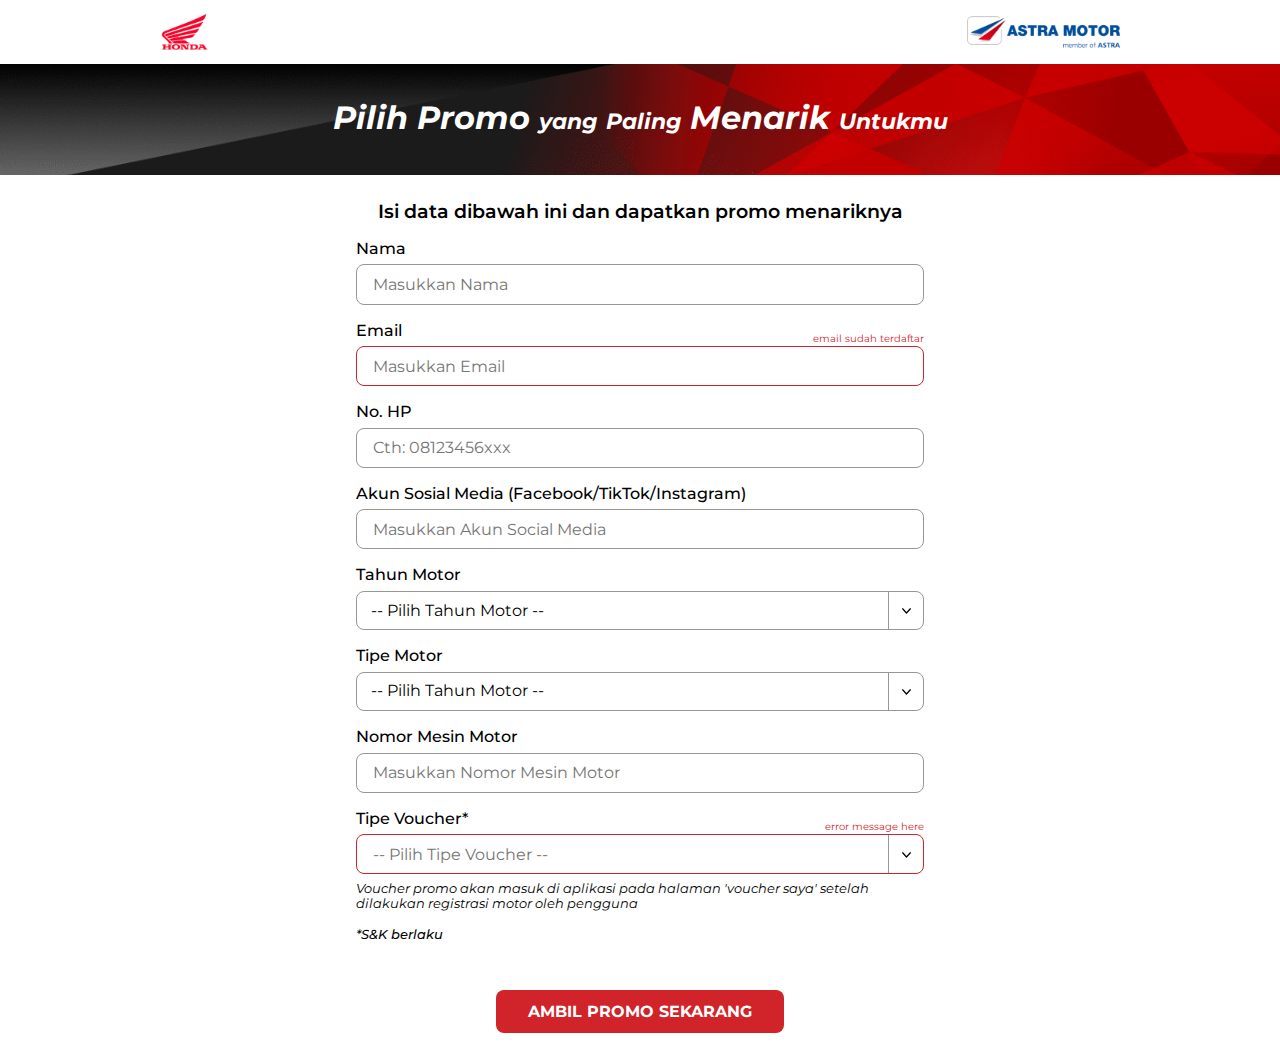
<file: index.html>
<!DOCTYPE html>
<html lang="en">
<head>
    <meta charset="UTF-8">
    <meta http-equiv="X-UA-Compatible" content="IE=edge">
    <meta name="viewport" content="width=device-width, initial-scale=1.0">
    <title>Voucher</title>
    <link rel="preconnect" href="https://fonts.googleapis.com">
    <link rel="preconnect" href="https://fonts.gstatic.com" crossorigin>
    <link href="https://fonts.googleapis.com/css2?family=Montserrat:ital,wght@0,400;0,500;0,600;1,400;1,500;1,600&display=swap" rel="stylesheet">
    <link rel="stylesheet" href="/styles.css">
    <script src="/scripts.js" defer></script>
</head>
<body>
    <header class="header">
        <div class="container">
            <img class="header__logo" src="/images/logo-honda.png"/>
            <img class="header__logo" src="/images/logo-astra.png"/>
        </div>
    </header>
    <main>
        <div class="banner">
            <div class="container">
                <h1 class="banner__title">
                    Pilih Promo
                    <span class="banner__title__yang">yang</span>
                    <span class="banner__title__paling">Paling</span>
                    Menarik
                    <span class="banner__title__untukmu">Untukmu</span>
                </h1>
            </div>
        </div>
        <div class="form">
            <div class="container">
                <p class="form__title">Isi data dibawah ini dan dapatkan promo menariknya</p>
                <form id="formPromo">
                    <div class="form-group">
                        <label for="">Nama</label>
                        <input name="name" type="text" value="" placeholder="Masukkan Nama" required>
                    </div>
                    <div class="form-group form-group--error">
                        <label for="">Email</label>
                        <input name="email" type="email" value="" placeholder="Masukkan Email" oninput="onValueChange(this)" required>
                        <span>email sudah terdaftar</span>
                    </div>
                    <div class="form-group">
                        <label for="">No. HP</label>
                        <input name="phone" type="tel" value="" placeholder="Cth: 08123456xxx" required>
                    </div>
                    <div class="form-group">
                        <label for="">Akun Sosial Media (Facebook/TikTok/Instagram)</label>
                        <input name="social_media" type="text" value="" placeholder="Masukkan Akun Social Media" required>
                    </div>
                    <div class="form-group">
                        <label for="">Tahun Motor</label>
                        <div class="select">
                            <select name="year" onchange="onYearChange(this)" required>
                                <option value="" disabled selected>-- Pilih Tahun Motor --</option>
                                <option value="volvo">Volvo</option>
                                <option value="saab">Saab</option>
                                <option value="opel">Opel</option>
                                <option value="audi">Audi</option>
                            </select>
                            <div class="select__arrow">
                                <img src="/images/icon-arrow.svg" />
                            </div>
                        </div>
                    </div>
                    <div class="form-group">
                        <label for="typeField">Tipe Motor</label>
                        <div class="select">
                            <select name="type" form="formPromo" id="typeField">
                                <option value="" disabled selected>-- Pilih Tahun Motor --</option>
                            </select>
                            <div class="select__arrow">
                                <img src="/images/icon-arrow.svg" />
                            </div>
                        </div>
                    </div>
                    <div class="form-group">
                        <label for="">Nomor Mesin Motor</label>
                        <input name="machine_number" type="text" value="" placeholder="Masukkan Nomor Mesin Motor" required>
                    </div>
                    <div class="form-group form-group--error">
                        <label for="">Tipe Voucher*</label>
                        <div class="custom-select" onclick="toggleList()">
                            <input name="voucherId" id="voucherId" class="custom-select__hidden-input" value="" required>
                            <div class="custom-select__input">
                                <input id="voucherTitle" value="" placeholder="-- Pilih Tipe Voucher --" disabled>
                                <div class="select__arrow">
                                    <img src="/images/icon-arrow.svg" />
                                </div>
                            </div>
                            <div id="voucherList" class="custom-select__list hide">
                                <div class="custom-select__option" data-voucherId="1" onclick="customSelectOption(this)">
                                    <p class="custom-select__option__title">Promo Ceria 1</p>
                                    <p class="custom-select__option__desc">Service Lengkap + Ganti Oli + Diskon sebesar Rp15.000</p>
                                </div>
                                <div class="custom-select__option" data-voucherId="2" onclick="customSelectOption(this)">
                                    <p class="custom-select__option__title">Promo Ceria 2</p>
                                    <p class="custom-select__option__desc">Service Lengkap + Ganti Oli + Diskon sebesar Rp15.000</p>
                                </div>
                                <div class="custom-select__option" data-voucherId="3" onclick="customSelectOption(this)">
                                    <p class="custom-select__option__title">Promo Ceria 3</p>
                                    <p class="custom-select__option__desc">Service Lengkap + Ganti Oli + Diskon sebesar Rp15.000</p>
                                </div>
                                <div class="custom-select__option" data-voucherId="4" onclick="customSelectOption(this)">
                                    <p class="custom-select__option__title">Promo Ceria 4</p>
                                    <p class="custom-select__option__desc">Service Lengkap + Ganti Oli + Diskon sebesar Rp15.000</p>
                                </div>
                            </div>
                        </div>
                        <p class="form-group__notes">Voucher promo akan masuk di aplikasi pada halaman 'voucher saya' setelah dilakukan registrasi motor oleh pengguna</p>
                        <span>error message here</span>
                    </div>
                    <p class="form__notes">*S&K berlaku</p>
                    <div class="form__button">
                        <button type="submit">AMBIL PROMO SEKARANG</button>
                    </div>
                </form>
            </div>
        </div>
    </main>
</body>
</html>
</file>
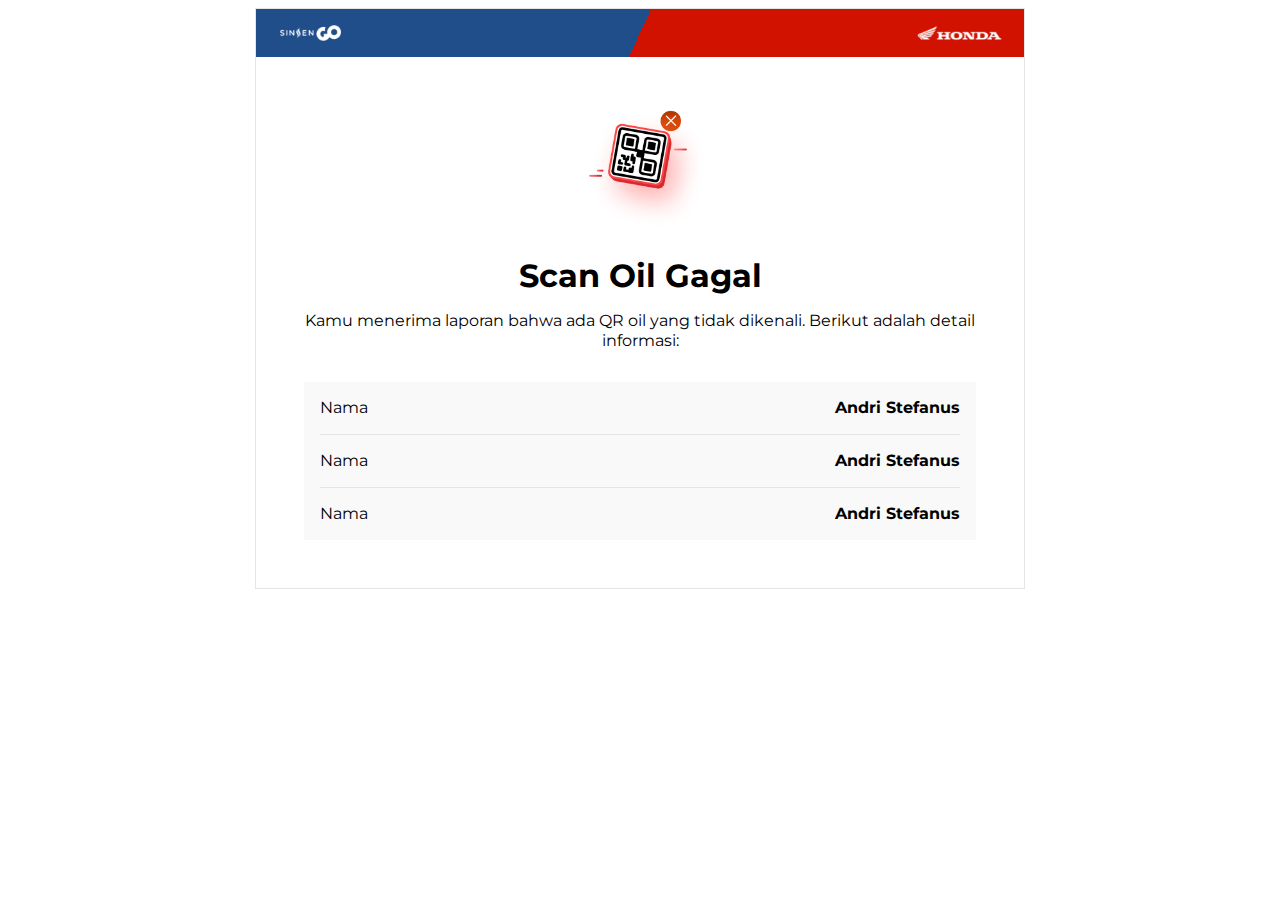
<file: email/email.html>
<html lang="en">
  <head>
    <title>Scan Oil Gagal</title>
    <link rel="preconnect" href="https://fonts.googleapis.com">
    <link rel="preconnect" href="https://fonts.gstatic.com" crossorigin>
    <link href="https://fonts.googleapis.com/css2?family=Montserrat:ital,wght@0,400;0,500;0,600;1,400;1,500;1,600&display=swap" rel="stylesheet">
  </head>
  <body>
    <div style='max-width:768px; margin:auto; border:1px solid #e5e5e5;'>
        <div style="box-sizing:border-box; display:flex; width:100%">
        <div style="width: 100%; padding-left: 1rem; text-align: left; background-color: #204e8b;">
            <img src="./images/logo-sinsen.png" style="height:48px; width:auto;"/>
        </div>
        <div style="width: 80px; background:linear-gradient(115deg, #204e8b 0%, #204e8b 50%, #d11200 50%, #d11200 100%);"></div>
        <div style="width: 100%; padding-right: 1rem; text-align: right;background-color: #d11200;">
            <img src="./images/logo-honda.png" style="height:48px; width:auto;"/>
        </div>
        </div>
        <div style="padding:3rem; padding-top:0; text-align: center;">
        <img src="./images/icon-qr.png" alt="" style="width: 100%; max-width:200px; height: auto; text-align: center;">
        <h1 style="margin:0; margin-bottom:1rem; font-family:'Montserrat', sans-serif; font-size:2rem; text-align: center; color: black">Scan Oil Gagal</h1>
        <p style="margin:0; margin-bottom:2rem; font-family:'Montserrat', sans-serif; font-size:1rem; line-height:1.2; text-align: center;  color: black">Kamu menerima laporan bahwa ada QR oil yang tidak dikenali. Berikut adalah detail informasi:</p>
        <div style="padding:0 1rem; background-color:#f9f9f9;">
            <div style="padding-top: 16px; height: 36px; border-bottom:1px solid #e5e5e5;">
            <p style="float:left; margin:0; font-family:'Montserrat', sans-serif; color: black">Nama</p>
            <p style="float:right; margin:0; font-family:'Montserrat', sans-serif; color: black"><b>Andri Stefanus</b></p>
            </div>
            <div style="padding-top: 16px; height: 36px; border-bottom:1px solid #e5e5e5;">
            <p style="float:left; margin:0; font-family:'Montserrat', sans-serif; color: black">Nama</p>
            <p style="float:right; margin:0; font-family:'Montserrat', sans-serif; color: black"><b>Andri Stefanus</b></p>
            </div>
            <div style="padding-top: 16px; height: 36px; border-bottom:1px solid #e5e5e5;border:0;">
            <p style="float:left; margin:0; font-family:'Montserrat', sans-serif; color: black">Nama</p>
            <p style="float:right; margin:0; font-family:'Montserrat', sans-serif; color: black"><b>Andri Stefanus</b></p>
            </div>
        </div>
        </div>
    </div>
  </body>
</html>
</file>
<file: styles.css>
body, button {
  margin: 0;
  font-family: "Montserrat", sans-serif;
}

main {
  margin-top: 3.75rem;
}
@media (min-width: 768px) {
  main {
    margin-top: 4rem;
  }
}

.container {
  box-sizing: border-box;
  width: 100%;
  margin-right: auto;
  margin-left: auto;
  padding-right: 1rem;
  padding-left: 1rem;
}
@media (min-width: 768px) {
  .container {
    max-width: 768px;
  }
}
@media (min-width: 992px) {
  .container {
    max-width: 992px;
  }
}

.header {
  box-sizing: border-box;
  position: fixed;
  top: 0;
  left: 0;
  right: 0;
  padding: 0.9rem 0;
  height: 3.75rem;
  background-color: white;
  z-index: 10;
}
@media (min-width: 768px) {
  .header {
    height: 4rem;
    padding: 0.8rem 0;
  }
}
.header .container {
  display: flex;
  align-items: center;
  justify-content: space-between;
  height: 100%;
}
.header__logo {
  height: 100%;
  width: auto;
}

.banner {
  padding: 1.2rem 0;
  background-image: url("./images/background-banner.png");
  background-position: center;
  background-size: cover;
  background-repeat: no-repeat;
}
@media (min-width: 768px) {
  .banner {
    padding: 2.5rem 0;
  }
}
.banner .container {
  max-width: 768px;
}
.banner__title {
  margin: 0;
  font-size: 1.375rem;
  line-height: 1.75rem;
  font-weight: 700;
  font-style: italic;
  text-align: center;
  color: white;
}
@media (min-width: 768px) {
  .banner__title {
    font-size: 2rem;
  }
}
.banner__title__yang {
  font-size: 1.125rem;
}
@media (min-width: 768px) {
  .banner__title__yang {
    font-size: 1.4rem;
  }
}
@media (min-width: 768px) {
  .banner__title__paling, .banner__title__untukmu {
    font-size: 1.4rem;
  }
}

.form {
  padding: 1.5rem 1rem;
}
.form .container {
  max-width: 600px;
}
.form__title {
  margin: 0;
  margin-bottom: 1rem;
  font-size: 0.875rem;
  font-weight: 600;
  text-align: center;
}
@media (min-width: 768px) {
  .form__title {
    font-size: 1.2rem;
  }
}
.form__notes {
  margin: 0.8rem 0;
  font-size: 0.625rem;
  font-weight: 500;
  font-style: italic;
}
@media (min-width: 768px) {
  .form__notes {
    margin: 1rem 0;
    font-size: 0.8rem;
  }
}
.form__button {
  text-align: center;
}
.form__button button {
  width: 100%;
  padding: 1rem;
  border: 0;
  border-radius: 8px;
  font-size: 0.75rem;
  font-weight: 700;
  color: white;
  background-color: #d0242a;
  cursor: pointer;
}
@media (min-width: 768px) {
  .form__button button {
    max-width: 18rem;
    padding: 0.75rem 1rem;
    margin-top: 2rem;
    font-size: 1rem;
  }
}

.form-group {
  position: relative;
  margin-bottom: 0.8rem;
}
@media (min-width: 768px) {
  .form-group {
    margin-bottom: 1rem;
  }
}
.form-group label {
  display: block;
  margin-bottom: 0.4rem;
  font-size: 0.75rem;
  font-weight: 500;
}
@media (min-width: 768px) {
  .form-group label {
    font-size: 1rem;
  }
}
.form-group input, .form-group select {
  box-sizing: border-box;
  padding: 0.6rem 1rem;
  width: 100%;
  border: 1px solid #979797;
  border-radius: 0.5rem;
  font-family: "Montserrat", sans-serif;
  font-size: 0.75rem;
  line-height: 1;
  outline: none;
}
@media (min-width: 768px) {
  .form-group input, .form-group select {
    font-size: 1rem;
  }
}
.form-group select {
  padding: 0.675rem 0.9rem;
  -moz-appearance: none; /* Firefox */
  -webkit-appearance: none; /* Safari and Chrome */
  appearance: none;
  background-color: transparent;
  cursor: pointer;
}
.form-group select option:first {
  color: #757575;
}
.form-group span {
  display: none;
}
.form-group__notes {
  margin: 0;
  margin-top: 0.2rem;
  font-size: 0.625rem;
  font-style: italic;
}
@media (min-width: 768px) {
  .form-group__notes {
    margin-top: 0.4rem;
    font-size: 0.8rem;
  }
}
.form-group--error input {
  border-color: #d0242a;
}
.form-group--error span {
  display: block;
  position: absolute;
  top: 0.4rem;
  right: 0;
  font-size: 0.625rem;
  color: #d0242a;
}
@media (min-width: 768px) {
  .form-group--error span {
    top: 0.7rem;
  }
}

.select {
  position: relative;
  overflow: hidden;
}
.select__arrow {
  position: absolute;
  top: 50%;
  right: 0;
  transform: translateY(-50%);
  padding: 0.8rem;
  border-left: 1px solid #979797;
  z-index: -1;
}
.select__arrow img {
  width: 0.6rem;
}

.custom-select {
  position: relative;
}
.custom-select__input {
  position: relative;
  overflow: hidden;
  background-color: white;
  z-index: 1;
}
.custom-select__input input:disabled {
  color: black;
  background-color: transparent;
  cursor: pointer;
}
.custom-select__hidden-input {
  position: absolute;
  z-index: -2;
}
.custom-select__list {
  box-sizing: border-box;
  position: absolute;
  top: 105%;
  left: 0;
  right: 0;
  max-height: 8rem;
  background-color: white;
  box-shadow: 0 4px 4px 2px rgba(0, 0, 0, 0.25);
  overflow-y: scroll;
  cursor: pointer;
}
.custom-select__list.hide {
  display: none;
}
.custom-select__option {
  padding: 0.5rem;
  border-bottom: 1px solid #e7e7e7;
}
.custom-select__option:hover {
  background-color: #f2f2f2;
}
.custom-select__option__title, .custom-select__option__desc {
  font-size: 0.75rem;
  margin: 0;
}
.custom-select__option__title {
  font-weight: 500;
  margin-bottom: 0.2rem;
}
.custom-select__option.selected {
  background-color: #cccccc;
}/*# sourceMappingURL=styles.css.map */
</file>
